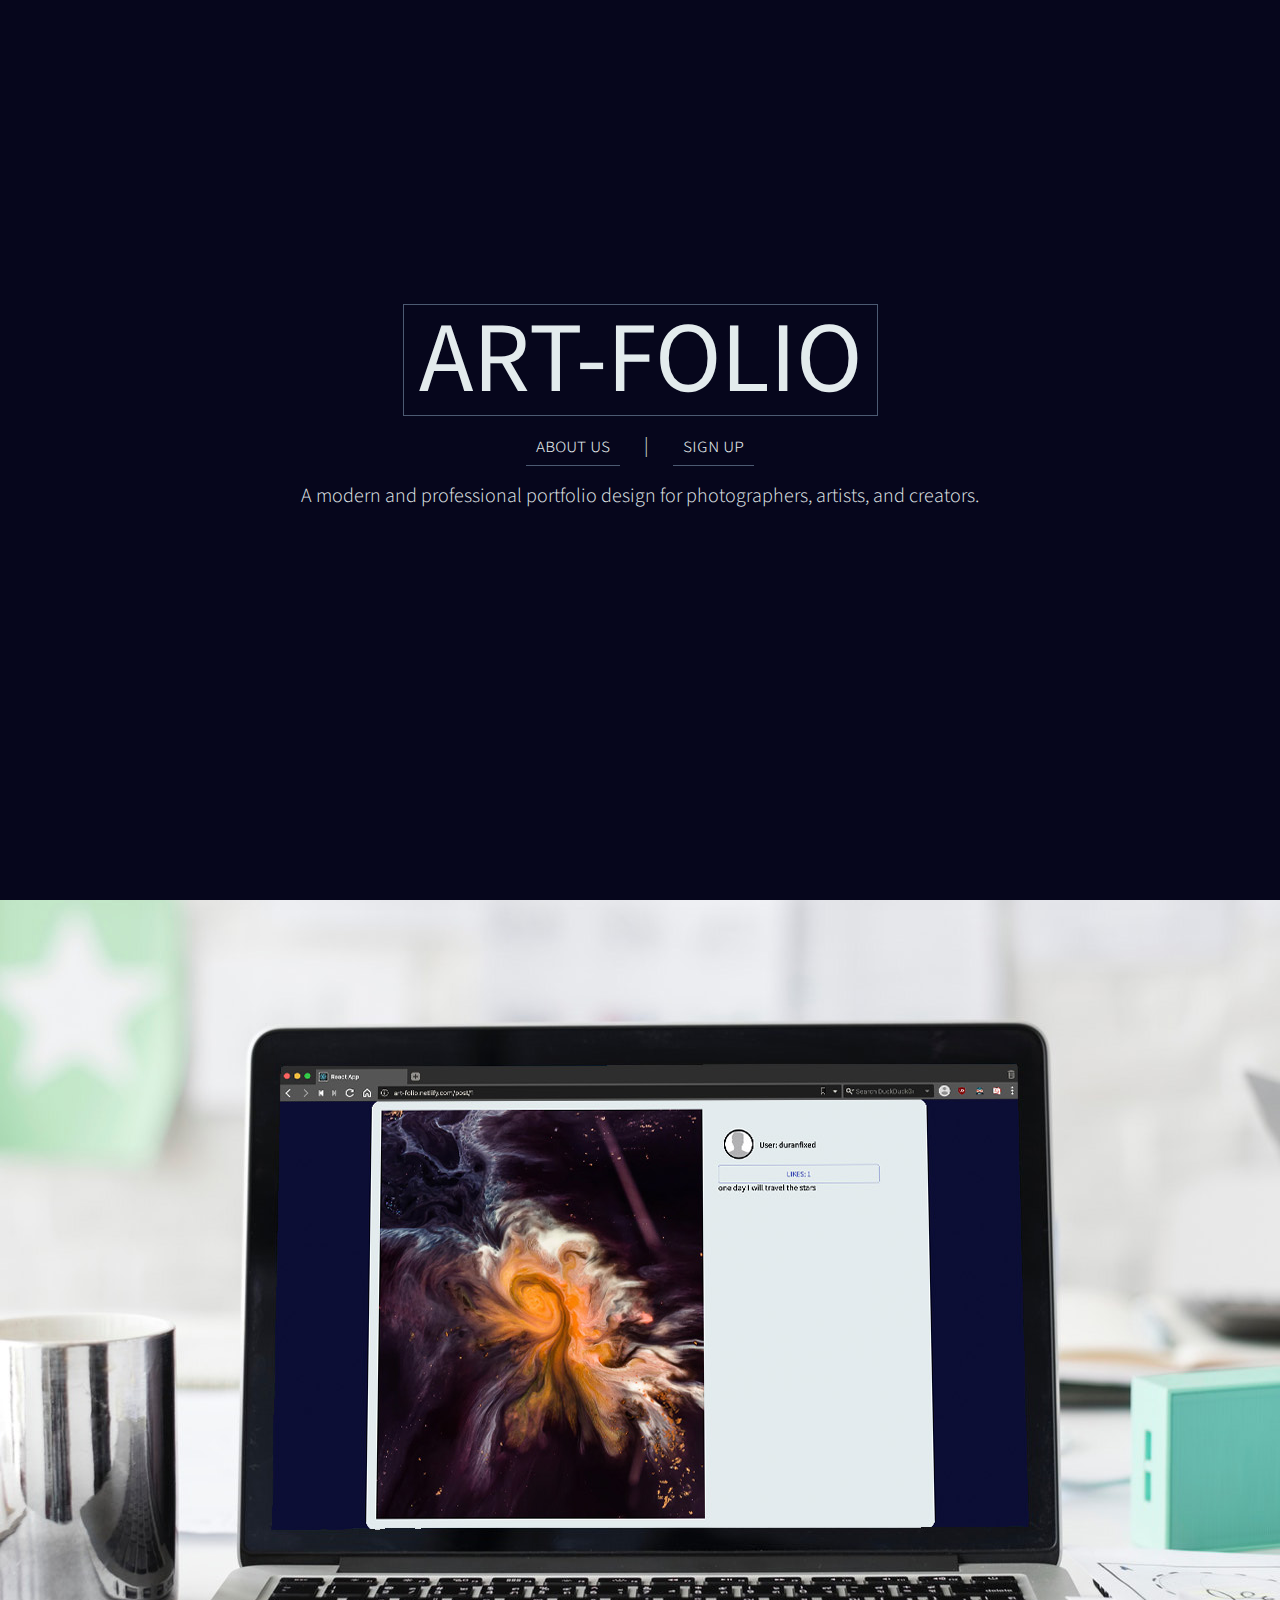
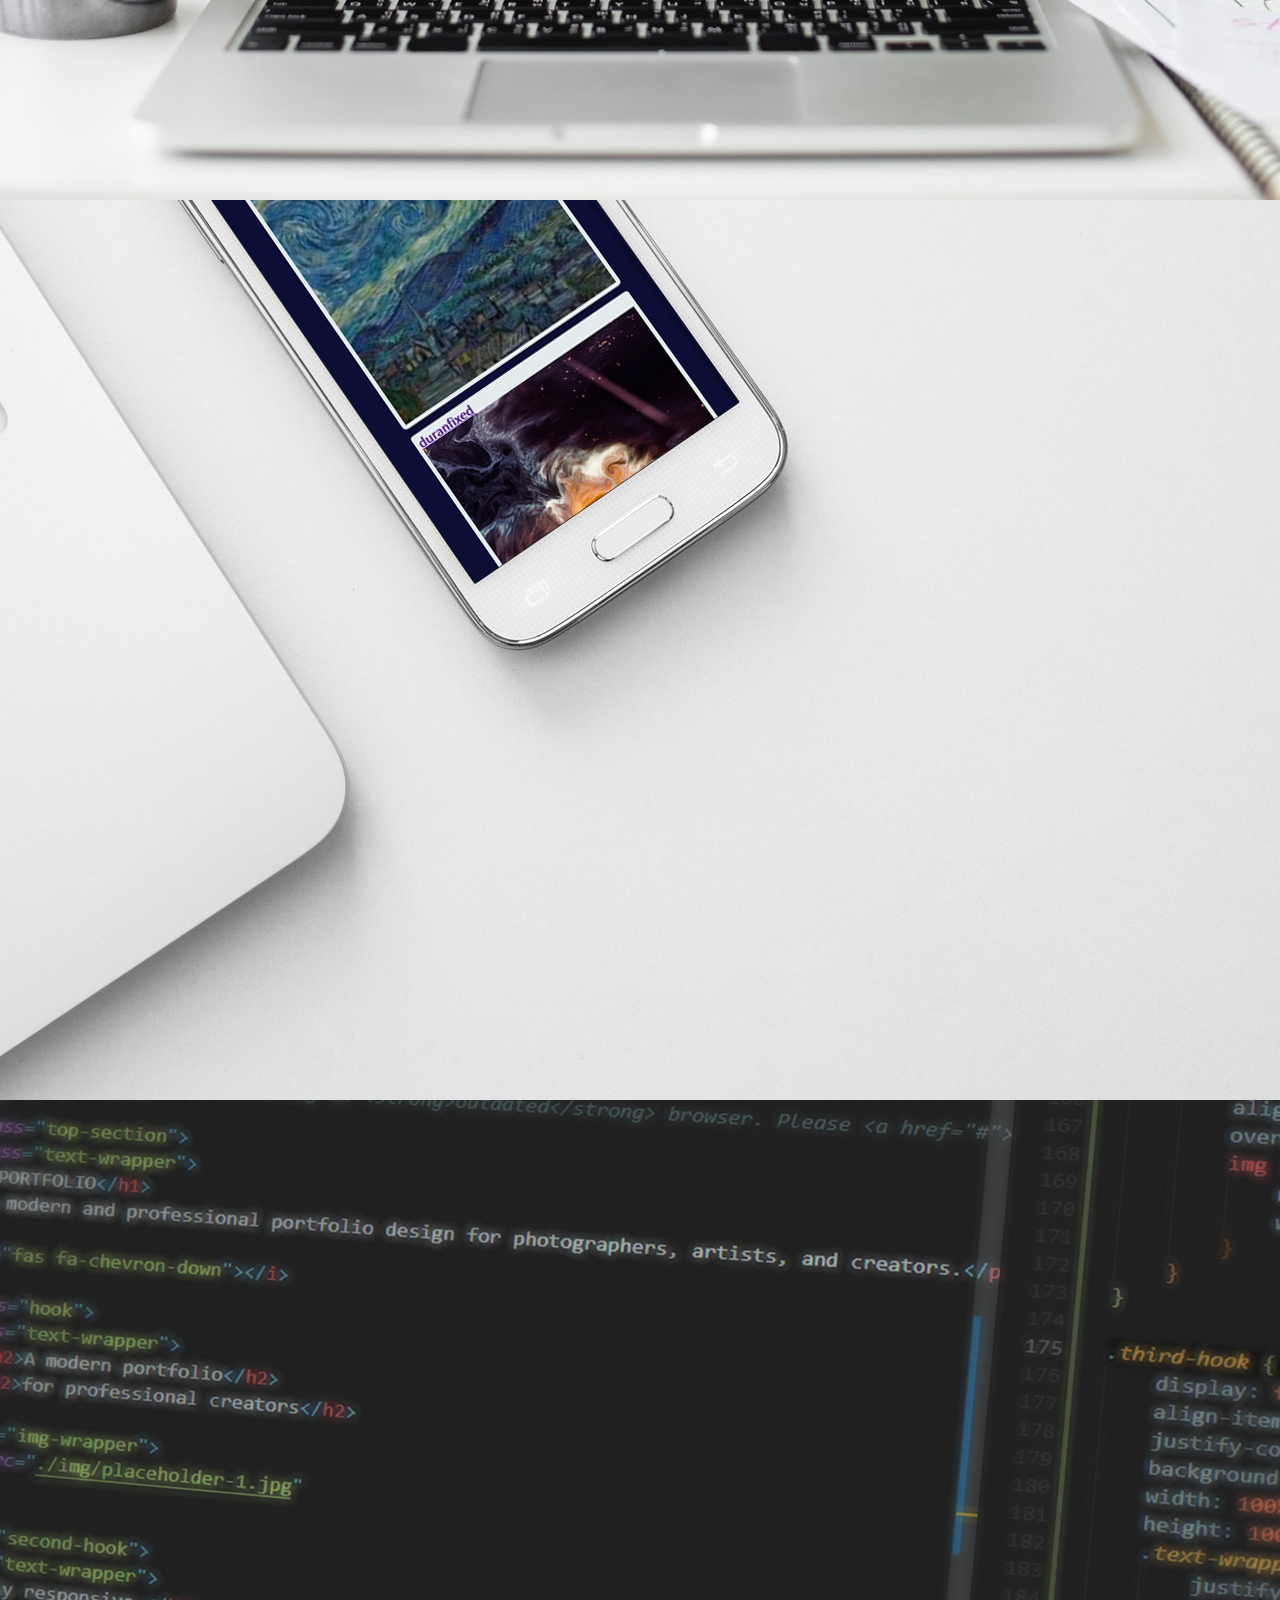
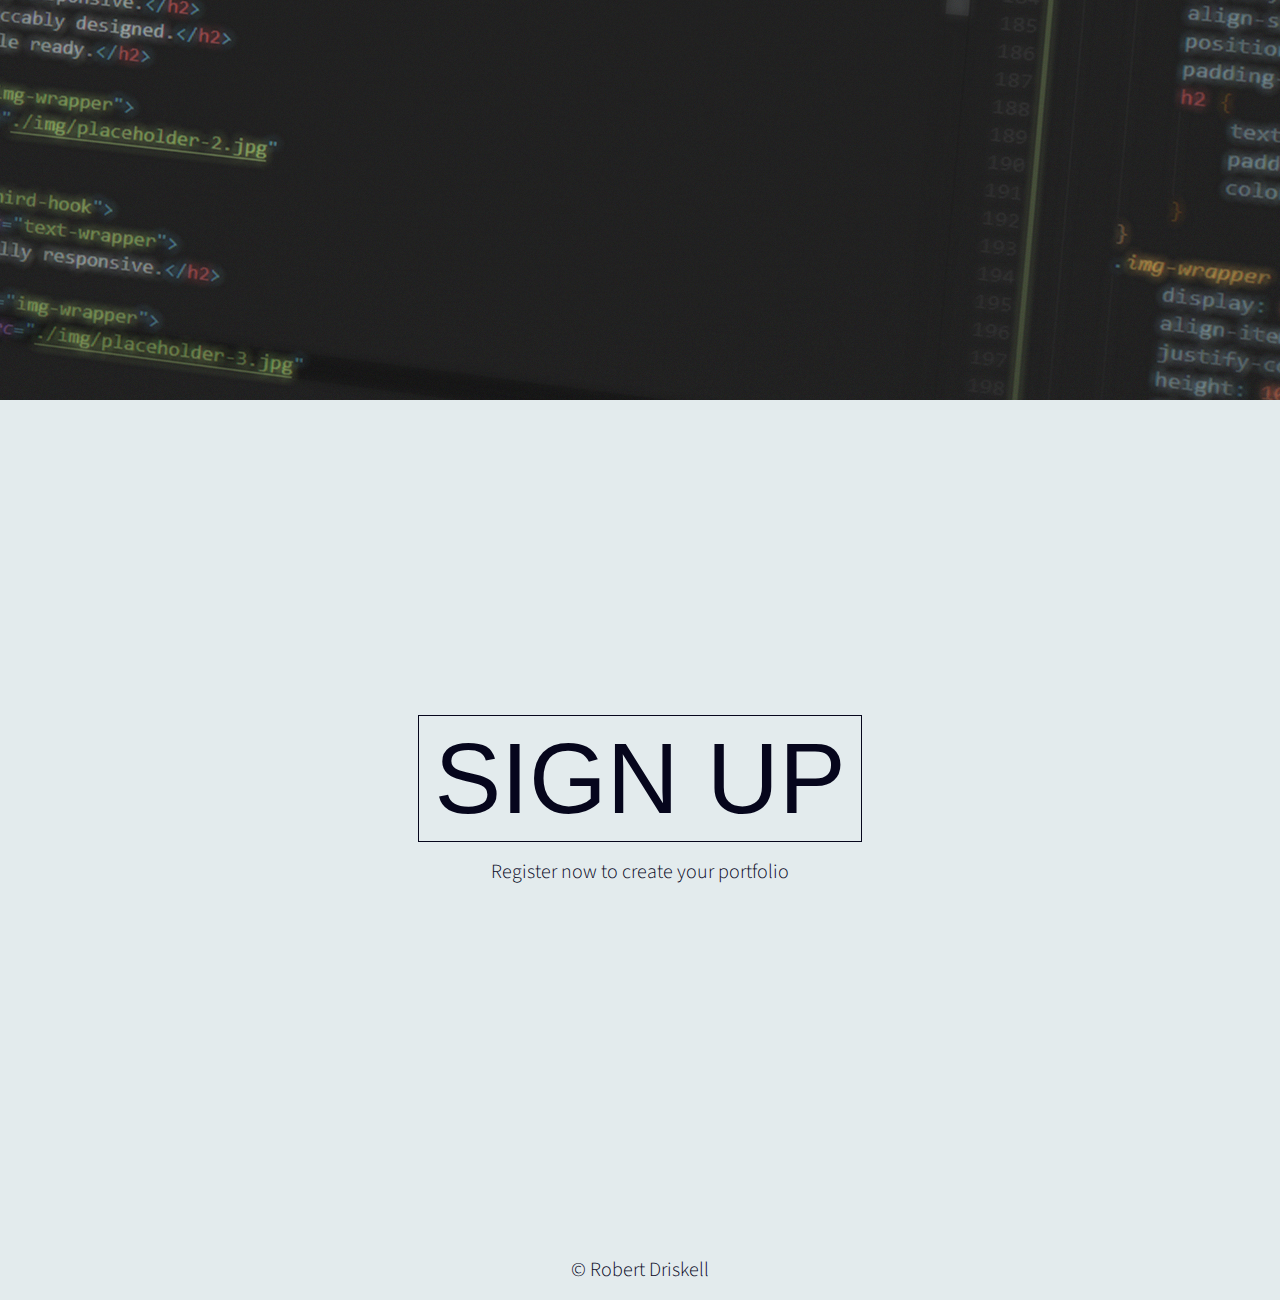
<file: index.html>
<!DOCTYPE html>
<!--[if lt IE 7]>      <html class="no-js lt-ie9 lt-ie8 lt-ie7"> <![endif]-->
<!--[if IE 7]>         <html class="no-js lt-ie9 lt-ie8"> <![endif]-->
<!--[if IE 8]>         <html class="no-js lt-ie9"> <![endif]-->
<!--[if gt IE 8]><!--> <html class="no-js"> <!--<![endif]-->
    <head>
        <meta charset="utf-8">
        <meta http-equiv="X-UA-Compatible" content="IE=edge">
        <title>Portfolio</title>
        <meta name="description" content="">
        <meta name="viewport" content="width=device-width, initial-scale=1">
        <link href="https://fonts.googleapis.com/css?family=Source+Sans+Pro:200,300,400" rel="stylesheet">
        <link rel="stylesheet" href="https://use.fontawesome.com/releases/v5.8.1/css/all.css" integrity="sha384-50oBUHEmvpQ+1lW4y57PTFmhCaXp0ML5d60M1M7uH2+nqUivzIebhndOJK28anvf" crossorigin="anonymous">
        <link rel="stylesheet" type="text/css" href="./CSS/index.css">
        <script src="https://ajax.googleapis.com/ajax/libs/jquery/3.3.1/jquery.min.js"></script>
        <script src="JS/jquery.color-2.1.2.min.js"></script>
    </head>
    <body>
        <!--[if lt IE 7]>
            <p class="browsehappy">You are using an <strong>outdated</strong> browser. Please <a href="#">upgrade your browser</a> to improve your experience.</p>
        <![endif]-->
        <div class="arrow-up">
            <i class="fas fa-chevron-up"></i>
        </div>
        <div class="arrow-down">
            <i class="fas fa-chevron-down"></i>
        </div>
        <section class="top-section scroll-to" data-light='dark' data-position='top'>
            <div class="text-wrapper">
                <div class="title">
                    <h1>ART-FOLIO</h1>
                </div>
                <div class="menu">
                    <a class="menu-link" href="about.html">about us</a> |
                    <a class="menu-link" href="https://art-folio.netlify.com/login">sign up</a>
                </div>
                <p>A modern and professional portfolio design for photographers, artists, and creators.</p>
            </div>
        </section>
        <section class="hook scroll-to" data-light='light'>
            <div class="text-wrapper fadeable">
                    <h2>A modern</h2>
                    <h2>portfolio for</h2>
                    <h2>professional</h2>
                    <h2>creators</h2>
            </div>
            <div class="img-wrapper">
                <img src="./img/macbook.jpg"
            </div>
        </section>
        <section class="second-hook scroll-to" data-light='light'>
            <div class="text-wrapper fadeable">
                <h2>Fully responsive.</h2>
                <h2>Impeccably designed.</h2>
                <h2>Mobile ready.</h2>
            </div>
            <div class="img-wrapper">
                <img src="./img/galaxy.jpg"
            </div>
        </section>
        <section class="features scroll-to" data-light='dark'>
            <div class="text-wrapper fadeable">
                <h2>・Personalized accounts</h2>
                <h2>・Describe your images</h2>
                <h2>・Like other users' work</h2>
            </div>
            <div class="img-wrapper">
                <img src="./img/placeholder-3.jpg"
            </div>
        </section>
        <section class="bottom-section scroll-to" data-light='light' data-position='bottom'>
            <div class="text-wrapper">
                <a href="https://art-folio.netlify.com/login"><button><h1>SIGN UP</h1></button></a>
                <p>Register now to create your portfolio</p>
            </div>
            <div class="copyright">
                <p>© Robert Driskell</p>
            </div>
        </section>
    </body>
    <script src="./JS/scroll.js" async></script>
</html>
</file>
<file: CSS/index.css>
/* http://meyerweb.com/eric/tools/css/reset/ 
   v2.0 | 20110126
   License: none (public domain)
*/
html,
body,
div,
span,
applet,
object,
iframe,
h1,
h2,
h3,
h4,
h5,
h6,
p,
blockquote,
pre,
a,
abbr,
acronym,
address,
big,
cite,
code,
del,
dfn,
em,
img,
ins,
kbd,
q,
s,
samp,
small,
strike,
strong,
sub,
sup,
tt,
var,
b,
u,
i,
center,
dl,
dt,
dd,
ol,
ul,
li,
fieldset,
form,
label,
legend,
table,
caption,
tbody,
tfoot,
thead,
tr,
th,
td,
article,
aside,
canvas,
details,
embed,
figure,
figcaption,
footer,
header,
hgroup,
menu,
nav,
output,
ruby,
section,
summary,
time,
mark,
audio,
video {
  margin: 0;
  padding: 0;
  border: 0;
  font-size: 100%;
  font: inherit;
  vertical-align: baseline;
}
/* HTML5 display-role reset for older browsers */
article,
aside,
details,
figcaption,
figure,
footer,
header,
hgroup,
menu,
nav,
section {
  display: block;
}
body {
  line-height: 1;
}
ol,
ul {
  list-style: none;
}
blockquote,
q {
  quotes: none;
}
blockquote:before,
blockquote:after,
q:before,
q:after {
  content: '';
  content: none;
}
table {
  border-collapse: collapse;
  border-spacing: 0;
}
html {
  background-color: #06061C;
  color: #E3EBED;
  font-family: 'Source Sans Pro', sans-serif;
  font-weight: 300;
  font-size: 62.5%;
  width: 100%;
}
a {
  font-family: 'Source Sans Pro', sans-serif;
  font-weight: 300;
  color: #E3EBED;
}
body {
  font-size: 2rem;
  width: 100%;
}
h1 {
  font-weight: 400;
  font-size: 10rem;
}
h2 {
  font-weight: 300;
  font-size: 5.4rem;
}
.arrow-up {
  position: fixed;
  width: 100%;
  text-align: center;
  margin: 1vh 0;
  font-size: 5vh;
  z-index: 100;
  color: transparent;
}
.arrow-down {
  position: fixed;
  text-align: center;
  top: 93vh;
  margin: 1vh 0;
  font-size: 5vh;
  z-index: 100;
  color: #E3EBED;
  width: 100%;
}
.top-section {
  display: flex;
  flex-direction: column;
  width: 100%;
  height: 100vh;
  align-items: center;
  text-align: center;
  justify-content: center;
}
.top-section .text-wrapper {
  margin-top: -10vh;
}
.top-section .text-wrapper .title {
  display: flex;
  justify-content: space-around;
}
.top-section .text-wrapper .title h1 {
  border: 1px solid #4C5A72;
  padding: 5px 15px;
}
@media (max-width: 500px) {
  .top-section .text-wrapper .title h1 {
    font-size: 17vw;
  }
}
.top-section .text-wrapper .menu {
  margin-top: 2rem;
}
.top-section .text-wrapper .menu a {
  font-variant: small-caps;
  text-decoration: none;
  margin: 2rem;
  padding: 0.5rem 1rem;
  border-bottom: 1px solid #4C5A72;
}
.top-section .text-wrapper p {
  margin-top: 3rem;
}
.hook {
  display: flex;
  align-items: flex-start;
  justify-content: flex-end;
  background-color: #EBECEF;
  width: 100%;
  height: 100vh;
}
.hook .text-wrapper {
  position: absolute;
  padding-top: 5vh;
  display: none;
}
.hook .text-wrapper h2 {
  text-align: right;
  padding-right: 3vw;
  color: #06061C;
}
@media (max-width: 500px) {
  .hook .text-wrapper h2 {
    font-size: 12vw;
    text-shadow: -1px -1px 0 rgba(200, 200, 200, 0.5), 1px -1px 0 rgba(200, 200, 200, 0.5), -1px 1px 0 rgba(200, 200, 200, 0.5), 1px 1px 0 rgba(200, 200, 200, 0.5);
  }
}
.hook .img-wrapper {
  display: flex;
  align-items: flex-end;
  justify-content: center;
  height: 100%;
  min-height: 100%;
  align-self: flex-end;
  overflow: hidden;
}
.hook .img-wrapper img {
  min-height: 100%;
  width: auto;
}
.second-hook {
  display: flex;
  align-items: flex-start;
  justify-content: center;
  background-color: #EBECEF;
  width: 100%;
  height: 100vh;
}
.second-hook .text-wrapper {
  justify-self: flex-end;
  align-self: flex-end;
  position: absolute;
  padding-bottom: 5vh;
  margin-left: 35vw;
  overflow: hidden;
  display: none;
}
@media (max-width: 800px) {
  .second-hook .text-wrapper {
    margin-left: 0px;
  }
}
.second-hook .text-wrapper h2 {
  text-align: center;
  color: #06061C;
}
@media (max-width: 800px) {
  .second-hook .text-wrapper h2 {
    font-size: 10vw;
  }
}
.second-hook .img-wrapper {
  display: flex;
  align-items: flex-end;
  justify-content: center;
  height: 100%;
  min-height: 100%;
  align-self: flex-end;
  overflow: hidden;
}
.second-hook .img-wrapper img {
  min-height: 100%;
  width: auto;
}
.features {
  display: flex;
  align-items: flex-start;
  justify-content: center;
  width: 100%;
  height: 100vh;
}
.features .text-wrapper {
  justify-self: center;
  align-self: flex-end;
  position: absolute;
  padding-bottom: 15vh;
  display: none;
}
.features .text-wrapper h2 {
  text-align: center;
  color: #E3EBED;
}
@media (max-width: 500px) {
  .features .text-wrapper h2 {
    font-size: 10vw;
  }
}
.features .img-wrapper {
  display: flex;
  align-items: flex-end;
  justify-content: center;
  height: 100%;
  min-height: 100%;
  align-self: flex-end;
  overflow: hidden;
}
.features .img-wrapper img {
  min-height: 100%;
  width: auto;
}
.bottom-section {
  display: flex;
  flex-direction: column;
  width: 100%;
  height: 100vh;
  align-items: center;
  text-align: center;
  justify-content: center;
  background-color: #E3EBED;
  color: #06061C;
}
.bottom-section .text-wrapper {
  margin-top: 35vh;
}
.bottom-section .text-wrapper button {
  background-color: transparent;
  color: #06061C;
  border: 1px solid #06061C;
  padding: 5px 15px;
  transition-duration: 200ms;
}
@media (max-width: 500px) {
  .bottom-section .text-wrapper button h1 {
    font-size: 14vw;
  }
}
.bottom-section .text-wrapper button:hover {
  background-color: #06061C;
  color: #E3EBED;
  border: 1px solid #E3EBED;
}
.bottom-section .text-wrapper button:active {
  color: #4C5A72;
}
.bottom-section .text-wrapper p {
  margin-top: 2rem;
}
.bottom-section .copyright {
  margin-top: auto;
  margin-bottom: 2rem;
}
.summary {
  display: flex;
  flex-direction: column;
  width: 100%;
  height: 100vh;
  align-items: center;
  text-align: center;
}
.summary .menu {
  position: absolute;
  display: flex;
  align-items: center;
  margin-top: 1rem;
  z-index: 1000;
}
.summary .menu a {
  text-decoration: none;
}
@media (max-width: 800px) {
  .summary .menu a {
    font-size: 5vw;
  }
}
.summary .menu .home-link {
  border: 1px solid #E3EBED;
  padding: 1rem 2rem;
  margin-bottom: 1rem;
}
.summary .menu .about-link {
  font-variant: small-caps;
  border-bottom: 1px solid #E3EBED;
  margin: 1rem 2rem;
  padding-bottom: 1rem;
}
.summary .menu .sign-up-link {
  font-variant: small-caps;
  border-bottom: 1px solid #E3EBED;
  margin: 1rem 2rem;
  padding-bottom: 1rem;
}
.summary .text-full-container {
  position: absolute;
  display: flex;
  width: 100%;
  height: 100%;
  align-items: center;
  justify-content: space-around;
}
@media (max-width: 800px) {
  .summary .text-full-container {
    flex-direction: column;
  }
}
.summary .text-full-container .text-wrapper.left {
  padding-left: 3vw;
  margin-bottom: 20vh;
}
@media (max-width: 800px) {
  .summary .text-full-container .text-wrapper.left h1 {
    margin-top: 5vh;
    font-size: 16vw;
  }
}
.summary .text-full-container .text-wrapper.right {
  text-align: right;
  padding-right: 3vw;
  font-size: 3rem;
}
@media (max-width: 800px) {
  .summary .text-full-container .text-wrapper.right {
    margin-bottom: 20%;
    font-size: 7vw;
    text-align: left;
    padding-left: 3vw;
  }
}
.summary .img-wrapper {
  display: flex;
  align-items: flex-end;
  justify-content: center;
  height: 100%;
  min-height: 100%;
  align-self: flex-end;
  overflow: hidden;
}
.summary .img-wrapper img {
  min-height: 100%;
  width: 2000px;
}
.people {
  display: flex;
  flex-direction: column;
  align-items: flex-end;
  justify-content: center;
  background-color: #EBECEF;
  width: 100%;
  height: 100vh;
}
.people .member-wrapper {
  display: flex;
  flex-direction: column;
  position: absolute;
  padding-top: 1vh;
  width: 60%;
  align-items: flex-end;
  padding-right: 3vw;
  padding-left: 3vw;
  text-align: right;
  background-color: rgba(6, 6, 28, 0.5);
  display: none;
}
@media (max-width: 800px) {
  .people .member-wrapper {
    width: 80%;
    align-items: center;
    align-self: center;
    text-align: center;
  }
}
@media (max-width: 500px) {
  .people .member-wrapper h2 {
    display: none;
  }
}
.people .member-wrapper .team {
  padding-top: 1vh;
  display: flex;
  flex-wrap: wrap;
  width: 100%;
  justify-content: space-between;
}
.people .member-wrapper .team .member {
  display: flex;
  flex-direction: column;
  width: 26%;
  padding-bottom: 3vh;
}
@media (max-width: 500px) {
  .people .member-wrapper .team .member {
    width: 35vw;
  }
}
@media (max-width: 500px) {
  .people .member-wrapper .team .member p {
    font-size: 4vw;
    font-weight: 300;
  }
}
.people .member-wrapper .team .member img {
  width: 100%;
  padding-bottom: 0.5vh;
}
.people .member-wrapper .img-wrapper {
  display: flex;
  align-items: flex-end;
  justify-content: center;
  height: 100%;
  min-height: 100%;
  align-self: flex-end;
  overflow: hidden;
}
.people .member-wrapper .img-wrapper img {
  min-height: 100%;
  width: 2000px;
}
.people .copyright {
  position: absolute;
  align-self: center;
  padding-top: 95vh;
}
@media (max-width: 800px) {
  .people .copyright {
    padding-top: 95vh;
  }
}
@media (max-width: 500px) {
  .people .copyright p {
    font-size: 1.6rem;
  }
}
.people .img-wrapper {
  overflow: hidden;
}
.people .img-wrapper img {
  min-height: 100%;
  min-width: 100%;
}
</file>
